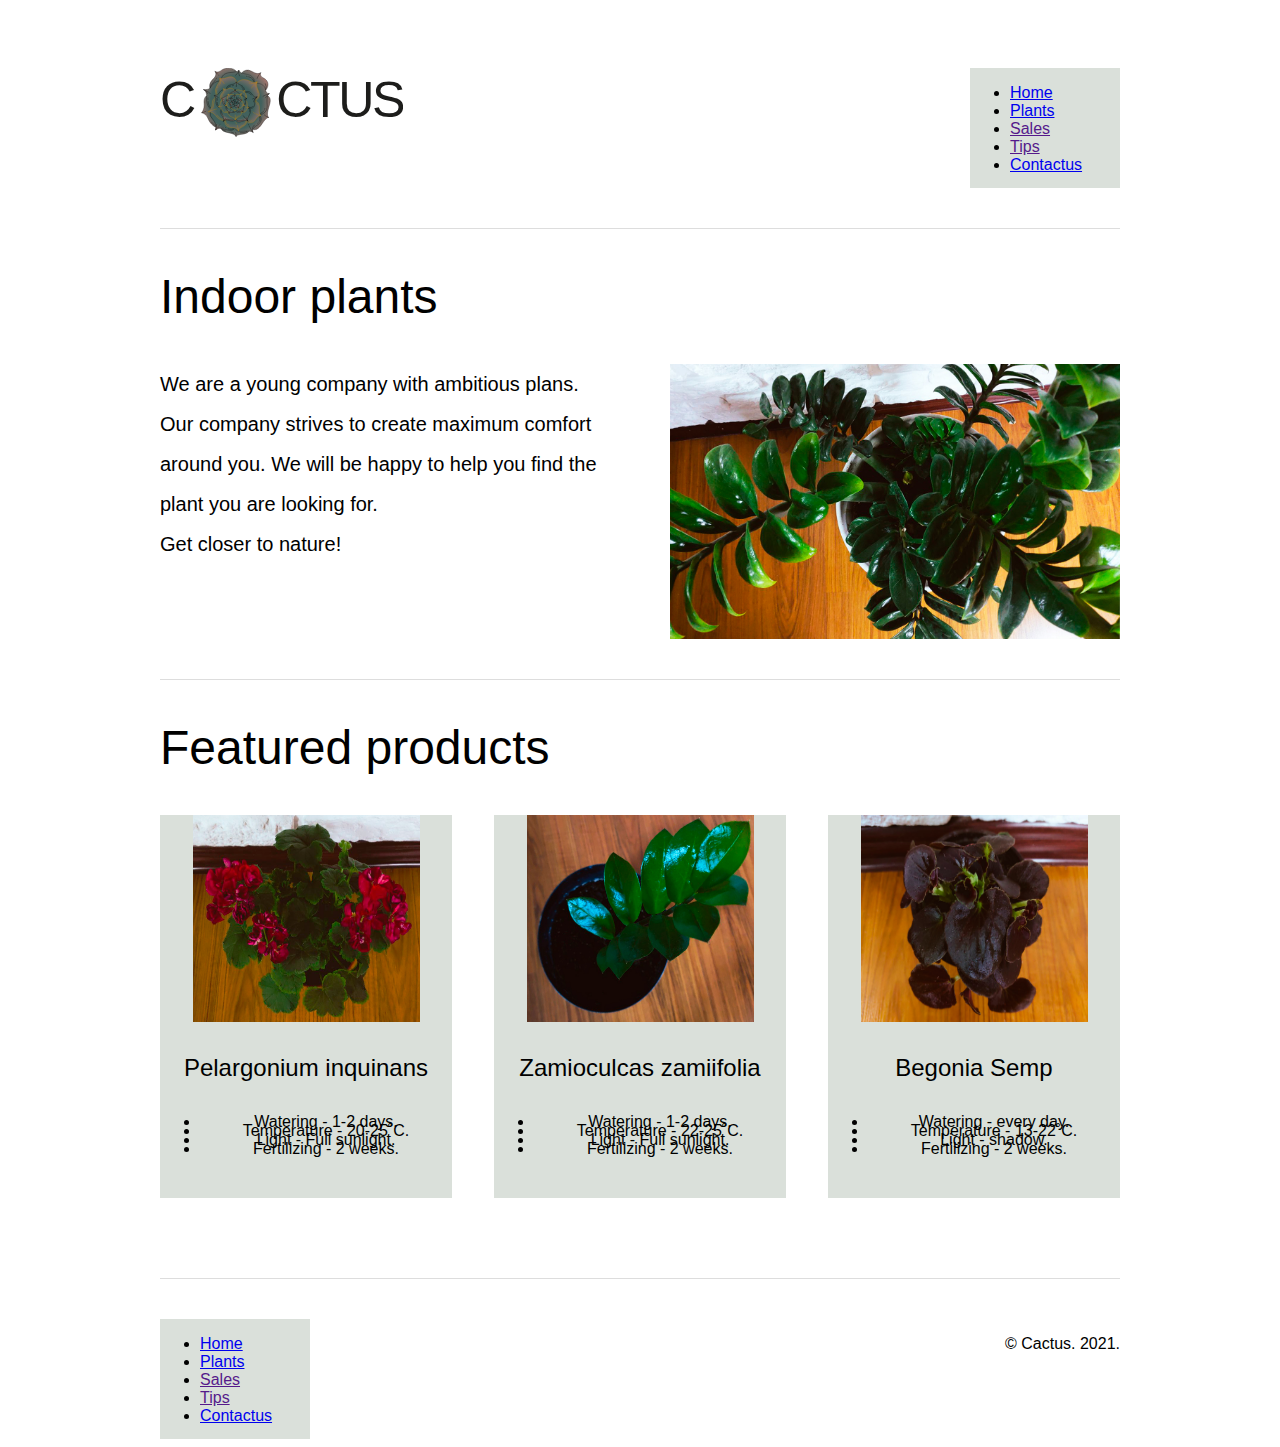
<file: index.html>
<!doctype html>
<html lang="en">
<head>
<meta charset="UTF-8">
<title>Final Integrated project</title>
<title>Final Integrated project.</title>
<link href="css/main.css" rel="stylesheet" type="text/css" media="screen">
</head>

<body>
    <h2 class="hidden">FIP</h2>
	<section id="topBar">
        <h2 class="hidden">topBar</h2> 
    </section><!--end topBar-->
	<div id="siteContainer">
    	<header id="mainHeader">
        	<div id="logo"><img src="images/logo.svg" alt="logo"></div><!--end logo-->
            <nav id="mainNav">
                <h2 class="hidden">Main Navigation</h2>
                <ul>
                    <li><a href="index.html">Home</a></li>
                    <li><a href="plants.html">Plants</a></li>
                    <li><a href="">Sales</a> </li>
                    <li><a href="">Tips</a> </li>
                   <li> <a href="contactus.html">Contactus</a></li>
                </ul>
            </nav><!--end mainNav-->
        </header><!--end mainHeader-->

        <section>
            <h1 class="hidden">Indoor plants</h1>
             <h2>Indoor plants</h2>
         
            <section id="promo">
                 <h2 class="hidden">Promo</h2>
                
                <div id="promoText">
                    
                 <article>
                      <h2 class="hidden">About us</h2>
                         <p>We are a young company with ambitious plans. 
                        Our company strives to create maximum comfort 
                        around you.
                        We will be happy to help you find the plant you are 
                        looking for.</p>
                        <p>Get closer to nature!</p>
                 </article> 
                </div><!--end promoText-->

             <div id="promoImage"><img src="images/promoimage.jpg" width="450" height="275" alt="promoimage"></div><!--end promoImage-->
            </section>
        </section>
            <!--end promo-->
        

        <section>
            <h2>Featured products</h2>
        
            <section class="productInfo"> 
                <h2 class="hidden">Featured products</h2>

            	<section class="productDesc">
                        
                         <p><img src="images/featuredproducts.jpg" width="227" height="207" alt="featuredproducts"></p>
                          <h4>Pelargonium inquinans</h4>
                        <ul> 
                            <li><p>Watering - 1-2 days.</p></li>
                            <li><p>Temperature - 20-25˚C.</p></li>
                            <li><p>Light - Full sunlight.</p></li>
                            <li><p>Fertilizing - 2 weeks.</p></li>
                        </ul>
                </section><!--end productDesc1-->

                <section class="productDesc">
                        <p><img src="images/zzplant.jpg"  width="227" height="207" alt="zzplant"> </p>
                        <h4>Zamioculcas zamiifolia</h4>
                        <ul>
                            <li><p>Watering - 1-2 days.</p></li>
                            <li><p>Temperature - 22-25˚C.</p></li>
                            <li><p>Light - Full sunlight.</p></li>
                            <li><p>Fertilizing - 2 weeks.</p></li>
                        </ul>
                </section><!--end productDesc2-->

                <section class="productDesc">
                     <p><img src="images/begonia.jpg"  width="227" height="207" alt="aichryson"> </p>
                      <h4>Begonia Semp</h4>
                        <ul>
                            <li><p>Watering - every day.</p></li>
                            <li><p>Temperature - 13-22˚C.</p></li>
                            <li><p>Light - shadow.</p></li>
                            <li><p>Fertilizing - 2 weeks.</p></li>
                        </ul>
                </section><!--end productDesc3-->

            </section><!--end productInfo-->
        </section>

        <footer id="mainFooter">
        	<div id="footerNav">
                <ul>
                    <li><a href="index.html">Home</a> </li>
                    <li><a href="plants.html">Plants</a></li> 
                    <li><a href="">Sales</a> </li>
                    <li><a href="">Tips</a> </li>
                    <li><a href="contactus.html">Contactus</a></li>
                </ul>
            </div><!--end FooterNav-->
                 
            <div id="copyRight">
                <p>© Cactus. 2021.</p>
            </div><!--end Copyright-->
        </footer><!--end mainFooter-->
    </div><!--end siteContainer-->
<script src="js/main.js"></script>    
</body>
</html>
</file>
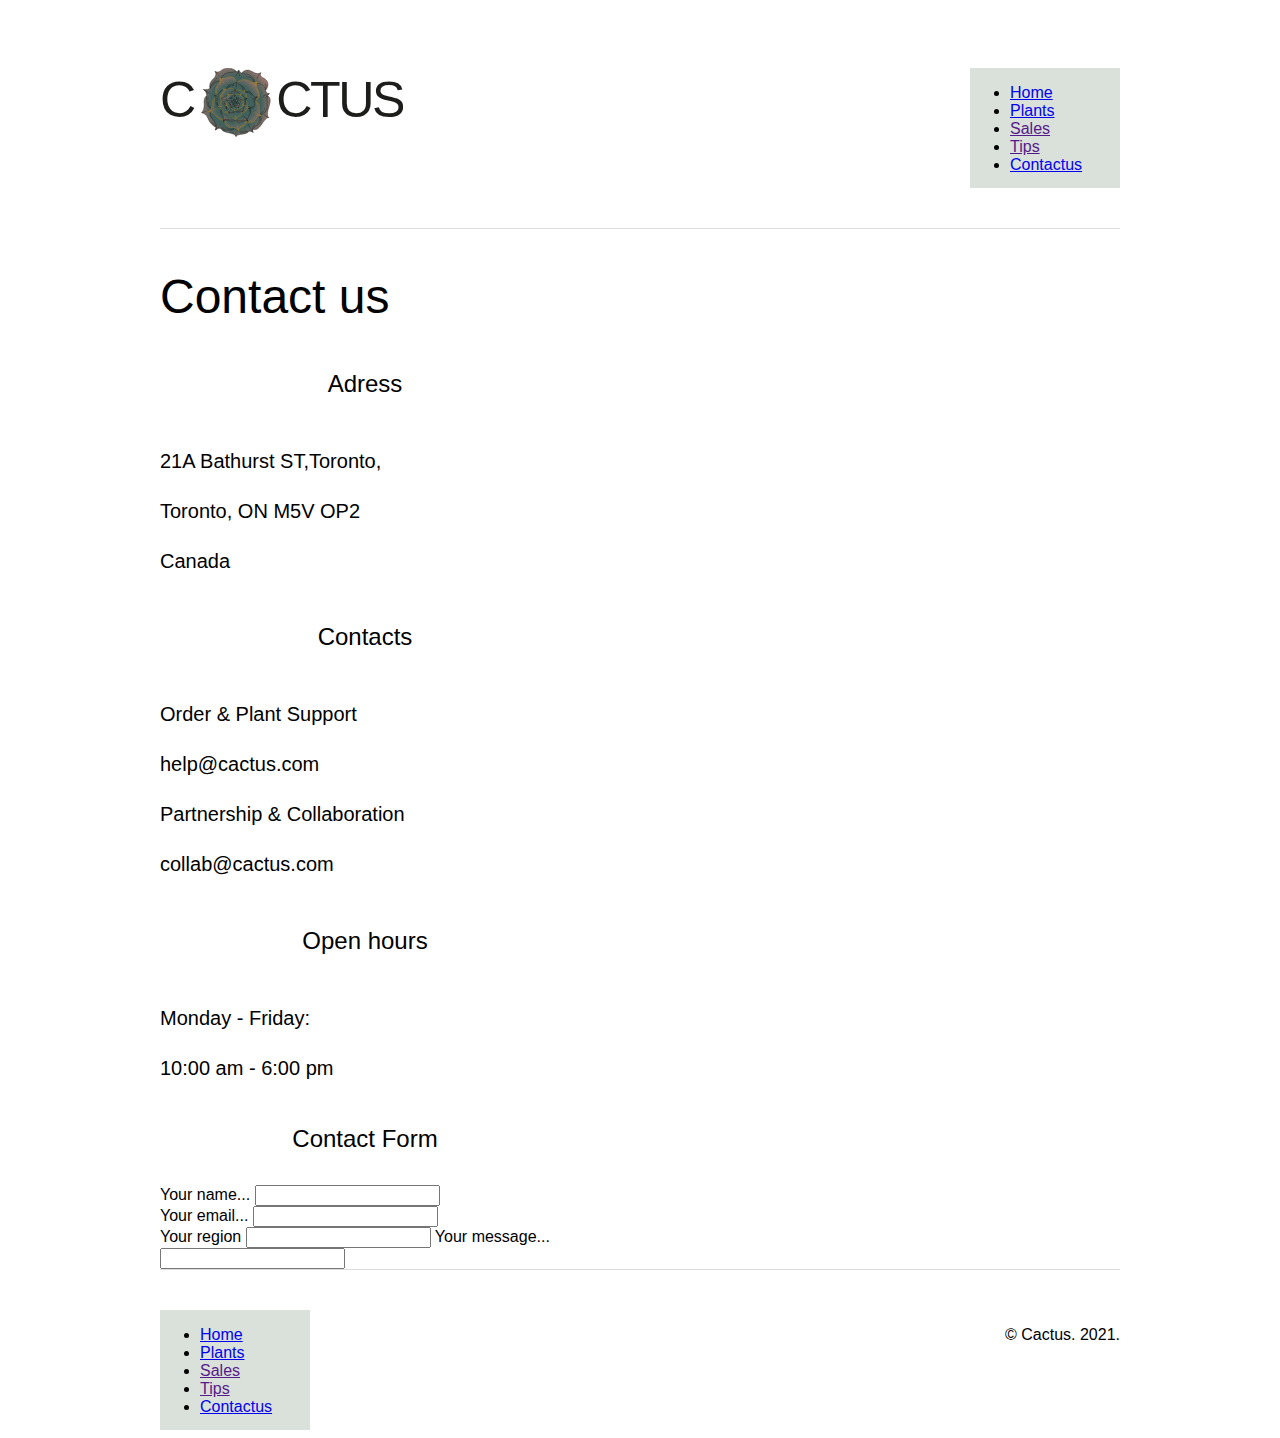
<file: contactus.html>
<!doctype html>
<html lang="en">
<head>
<meta charset="UTF-8">
<title>Issakhanova_Gaukhar_FIP.</title>
<link href="css/main.css" rel="stylesheet" type="text/css" media="screen">
</head>

<body>
    <h2 class="hidden">FIP</h2>
	<section id="topBar">
        <h2 class="hidden">topBar</h2> 
    </section><!--end topBar-->
	<div id="siteContainer">
    	<header id="mainHeader">
        	<div id="logo"><img src="images/logo.svg" alt="logo"></div><!--end logo-->
            <nav id="mainNav">
                <h2 class="hidden">Main Navigation</h2>
                <ul>
                    <li><a href="index.html">Home</a></li>
                    <li><a href="plants.html">Plants</a></li>
                    <li><a href="">Sales</a> </li>
                    <li><a href="">Tips</a> </li>
                   <li> <a href="contactus.html">Contactus</a></li>
                </ul>
            </nav><!--end mainNav-->
        </header><!--end mainHeader-->

        <section class="productDescLargeLeft ">
            <h2 >Contact us</h2>
            <article> 
                <h4>Adress</h4> 
                <p>21A Bathurst ST,Toronto,</p> 
                <p>Toronto, ON M5V OP2</p>
                <p>Canada</p>
            </article>

            <article>
                <h4>Contacts</h4>
                <p>Order & Plant Support</p>
                <p>help@cactus.com</p>
                <p>Partnership & Collaboration</p>
                <p>collab@cactus.com</p>
            </article>

            <article>
                <h4>Open hours</h4>
                <p> Monday - Friday:</p>
                <p>10:00 am - 6:00 pm</p>
            </article>
        </section>

        <section class="productDescLargeRight">
            <h2 class="hidden">User Contact Form</h2>   
            <h4>Contact Form</h4>
            <!-- Form example - Text and Password -->
            <form action="form.php" method="post">
            
            <label for="firstname">Your name...</label>
            <input type="text" name="firstname" ><br />

            <label for="mail">Your email...</label>
            <input type="text" name="mail" ><br />

            <label for="regioin">Your region</label>
            <input type="region" name="region" >
            
            <label for="text">Your message...</label>
            <input type="messager" name="message" >
            
            </form>
        </section> 
         
        <footer id="mainFooter">
        	<div id="footerNav">
                <ul>
                    <li><a href="index.html">Home</a> </li>
                    <li><a href="plants.html">Plants</a></li> 
                    <li><a href="">Sales</a> </li>
                    <li><a href="">Tips</a> </li>
                    <li><a href="contactus.html">Contactus</a></li>
                </ul>
            </div><!--end FooterNav-->
                 
            <div id="copyRight">
                <p>© Cactus. 2021.</p>
            </div><!--end Copyright-->
        </footer><!--end mainFooter-->
    </div><!--end siteContainer-->
<script src="js/main.js"></script>    
</body>
</html>
</file>
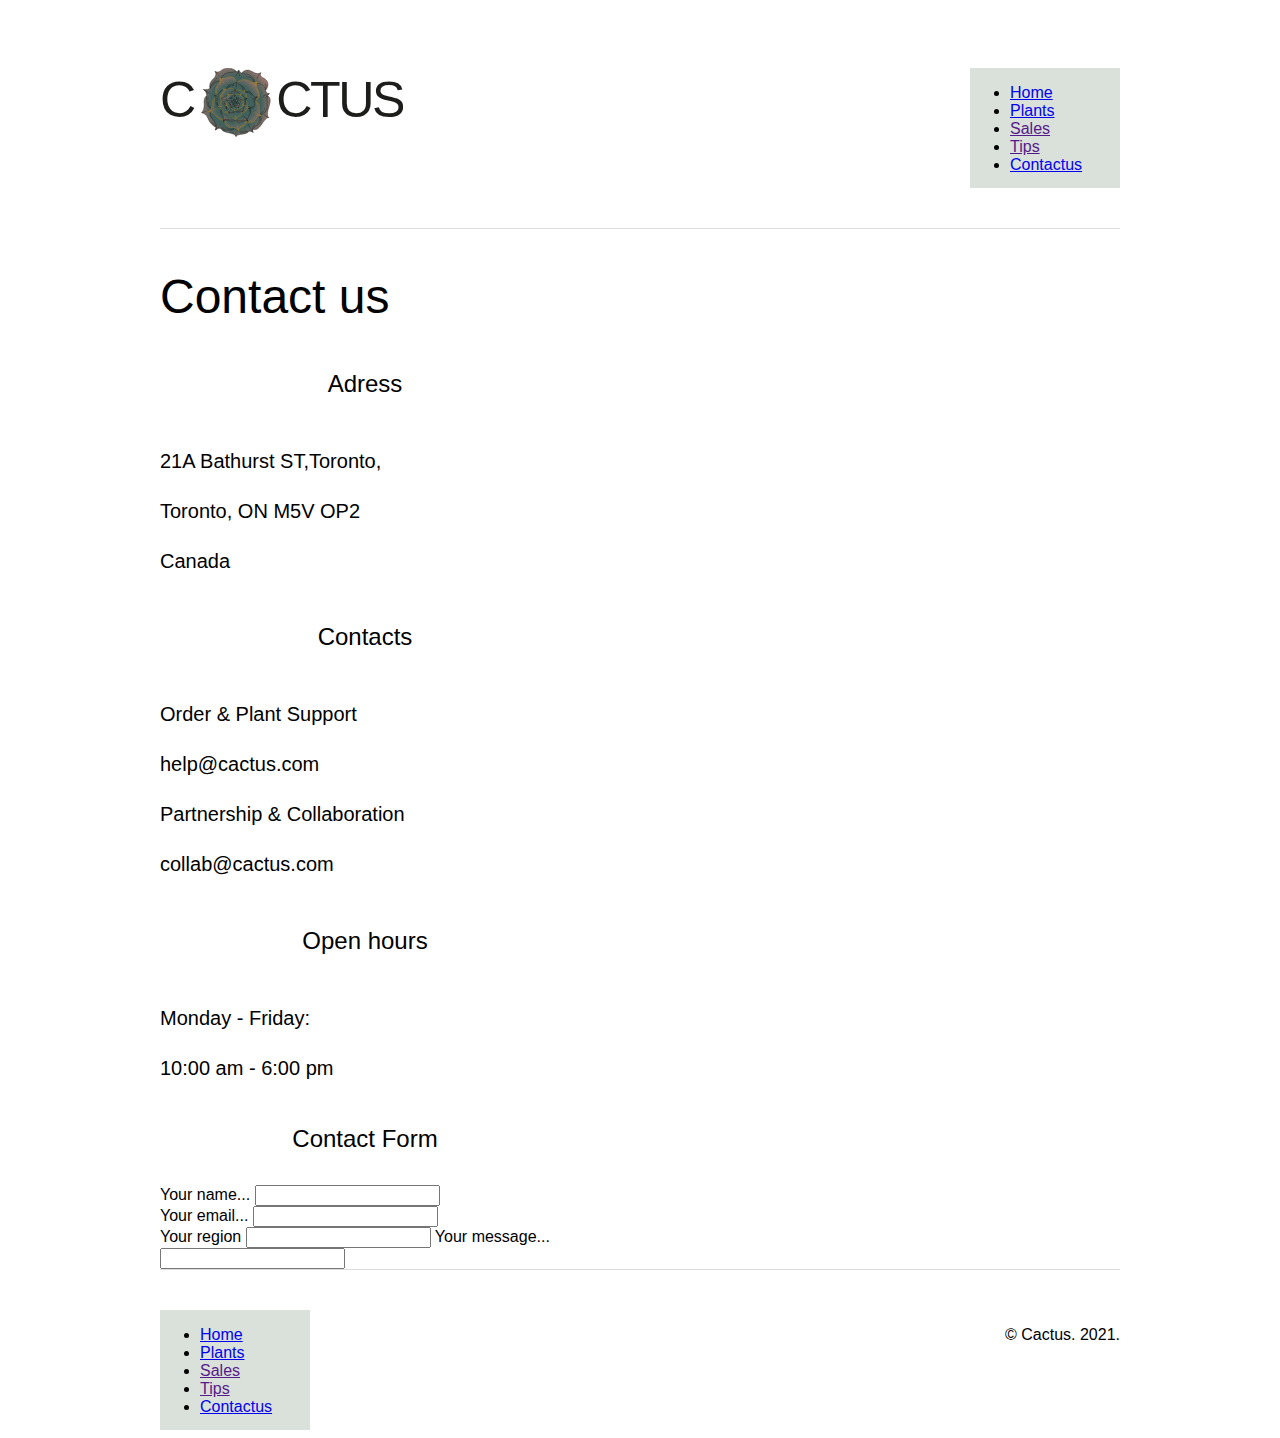
<file: contacus.html>
<!doctype html>
<html lang="en">
<head>
<meta charset="UTF-8">
<title>Issakhanova_Gaukhar_FIP.</title>
<link href="css/main.css" rel="stylesheet" type="text/css" media="screen">
</head>

<body>
    <h2 class="hidden">FIP</h2>
	<section id="topBar">
        <h2 class="hidden">topBar</h2> 
    </section><!--end topBar-->
	<div id="siteContainer">
    	<header id="mainHeader">
        	<div id="logo"><img src="images/logo.svg" alt="logo"></div><!--end logo-->
            <nav id="mainNav">
                <h2 class="hidden">Main Navigation</h2>
                <ul>
                    <li><a href="index.html">Home</a></li>
                    <li><a href="plants.html">Plants</a></li>
                    <li><a href="">Sales</a> </li>
                    <li><a href="">Tips</a> </li>
                   <li> <a href="contactus.html">Contactus</a></li>
                </ul>
            </nav><!--end mainNav-->
        </header><!--end mainHeader-->

        <section class="productDescLargeLeft ">
            <h2 >Contact us</h2>
            <article> 
                <h4>Adress</h4> 
                <p>21A Bathurst ST,Toronto,</p> 
                <p>Toronto, ON M5V OP2</p>
                <p>Canada</p>
            </article>

            <article>
                <h4>Contacts</h4>
                <p>Order & Plant Support</p>
                <p>help@cactus.com</p>
                <p>Partnership & Collaboration</p>
                <p>collab@cactus.com</p>
            </article>

            <article>
                <h4>Open hours</h4>
                <p> Monday - Friday:</p>
                <p>10:00 am - 6:00 pm</p>
            </article>
        </section>

        <section class="productDescLargeRight">
            <h2 class="hidden">User Contact Form</h2>   
            <h4>Contact Form</h4>
            <!-- Form example - Text and Password -->
            <form action="form.php" method="post">
            
            <label for="firstname">Your name...</label>
            <input type="text" name="firstname" ><br />

            <label for="mail">Your email...</label>
            <input type="text" name="mail" ><br />

            <label for="regioin">Your region</label>
            <input type="region" name="region" >
            
            <label for="text">Your message...</label>
            <input type="messager" name="message" >
            
            </form>
        </section> 
         
        <footer id="mainFooter">
        	<div id="footerNav">
                <ul>
                    <li><a href="index.html">Home</a> </li>
                    <li><a href="plants.html">Plants</a></li> 
                    <li><a href="">Sales</a> </li>
                    <li><a href="">Tips</a> </li>
                    <li><a href="contactus.html">Contactus</a></li>
                </ul>
            </div><!--end FooterNav-->
                 
            <div id="copyRight">
                <p>© Cactus. 2021.</p>
            </div><!--end Copyright-->
        </footer><!--end mainFooter-->
    </div><!--end siteContainer-->
<script src="js/main.js"></script>    
</body>
</html>
</file>
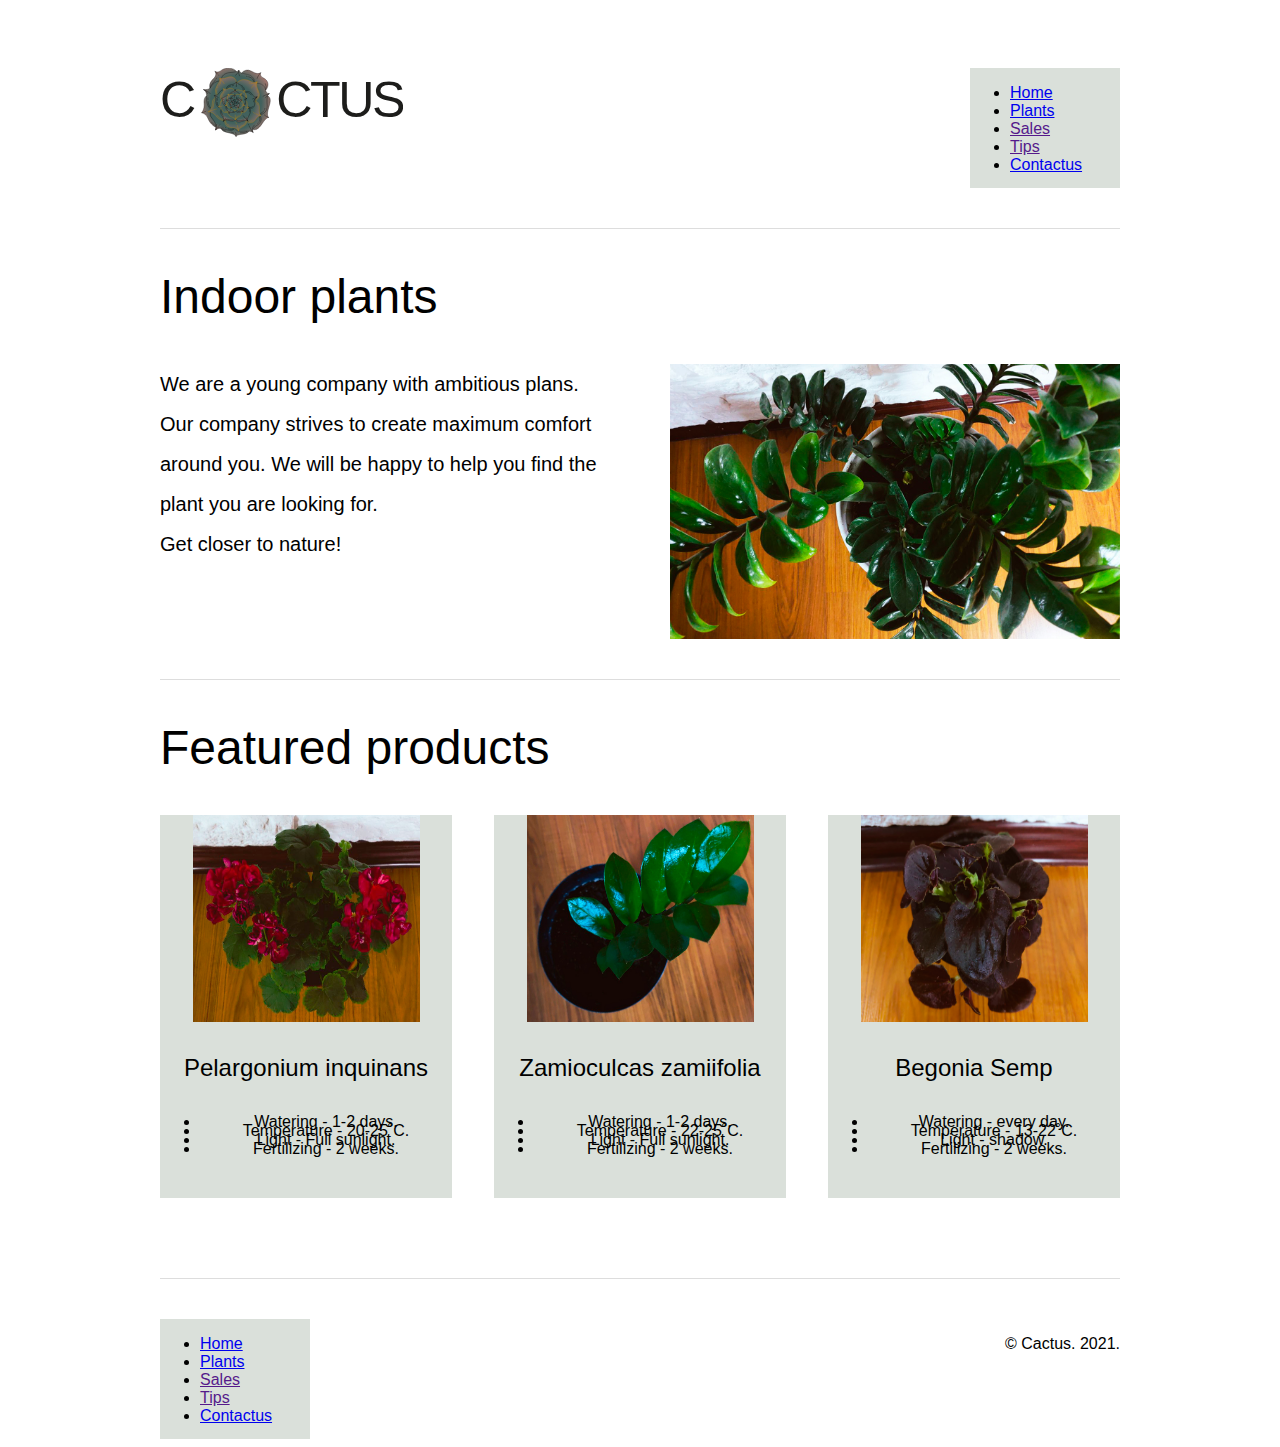
<file: index copy.html>
<!doctype html>
<html lang="en">
<head>
<meta charset="UTF-8">
<title>Final Integrated project.</title>
<link href="css/main.css" rel="stylesheet" type="text/css" media="screen">
</head>

<body>
    <h2 class="hidden">FIP</h2>
	<section id="topBar">
        <h2 class="hidden">topBar</h2> 
    </section><!--end topBar-->
	<div id="siteContainer">
    	<header id="mainHeader">
        	<div id="logo"><img src="images/logo.svg" alt="logo"></div><!--end logo-->
            <nav id="mainNav">
                <h2 class="hidden">Main Navigation</h2>
                <ul>
                    <li><a href="index.html">Home</a></li>
                    <li><a href="plants.html">Plants</a></li>
                    <li><a href="">Sales</a> </li>
                    <li><a href="">Tips</a> </li>
                   <li> <a href="contactus.html">Contactus</a></li>
                </ul>
            </nav><!--end mainNav-->
        </header><!--end mainHeader-->

        <section>
            <h1 class="hidden">Indoor plants</h1>
             <h2>Indoor plants</h2>
         
            <section id="promo">
                 <h2 class="hidden">Promo</h2>
                
                <div id="promoText">
                    
                 <article>
                      <h2 class="hidden">About us</h2>
                         <p>We are a young company with ambitious plans. 
                        Our company strives to create maximum comfort 
                        around you.
                        We will be happy to help you find the plant you are 
                        looking for.</p>
                        <p>Get closer to nature!</p>
                 </article> 
                </div><!--end promoText-->

             <div id="promoImage"><img src="images/promoimage.jpg" width="450" height="275" alt="promoimage"></div><!--end promoImage-->
            </section>
        </section>
            <!--end promo-->
        

        <section>
            <h2>Featured products</h2>
        
            <section class="productInfo"> 
                <h2 class="hidden">Featured products</h2>

            	<section class="productDesc">
                        
                         <p><img src="images/featuredproducts.jpg" width="227" height="207" alt="featuredproducts"></p>
                          <h4>Pelargonium inquinans</h4>
                        <ul> 
                            <li><p>Watering - 1-2 days.</p></li>
                            <li><p>Temperature - 20-25˚C.</p></li>
                            <li><p>Light - Full sunlight.</p></li>
                            <li><p>Fertilizing - 2 weeks.</p></li>
                        </ul>
                </section><!--end productDesc1-->

                <section class="productDesc">
                        <p><img src="images/zzplant.jpg"  width="227" height="207" alt="zzplant"> </p>
                        <h4>Zamioculcas zamiifolia</h4>
                        <ul>
                            <li><p>Watering - 1-2 days.</p></li>
                            <li><p>Temperature - 22-25˚C.</p></li>
                            <li><p>Light - Full sunlight.</p></li>
                            <li><p>Fertilizing - 2 weeks.</p></li>
                        </ul>
                </section><!--end productDesc2-->

                <section class="productDesc">
                     <p><img src="images/begonia.jpg"  width="227" height="207" alt="aichryson"> </p>
                      <h4>Begonia Semp</h4>
                        <ul>
                            <li><p>Watering - every day.</p></li>
                            <li><p>Temperature - 13-22˚C.</p></li>
                            <li><p>Light - shadow.</p></li>
                            <li><p>Fertilizing - 2 weeks.</p></li>
                        </ul>
                </section><!--end productDesc3-->

            </section><!--end productInfo-->
        </section>

        <footer id="mainFooter">
        	<div id="footerNav">
                <ul>
                    <li><a href="index.html">Home</a> </li>
                    <li><a href="plants.html">Plants</a></li> 
                    <li><a href="">Sales</a> </li>
                    <li><a href="">Tips</a> </li>
                    <li><a href="contactus.html">Contactus</a></li>
                </ul>
            </div><!--end FooterNav-->
                 
            <div id="copyRight">
                <p>© Cactus. 2021.</p>
            </div><!--end Copyright-->
        </footer><!--end mainFooter-->
    </div><!--end siteContainer-->
<script src="js/main.js"></script>    
</body>
</html>
</file>
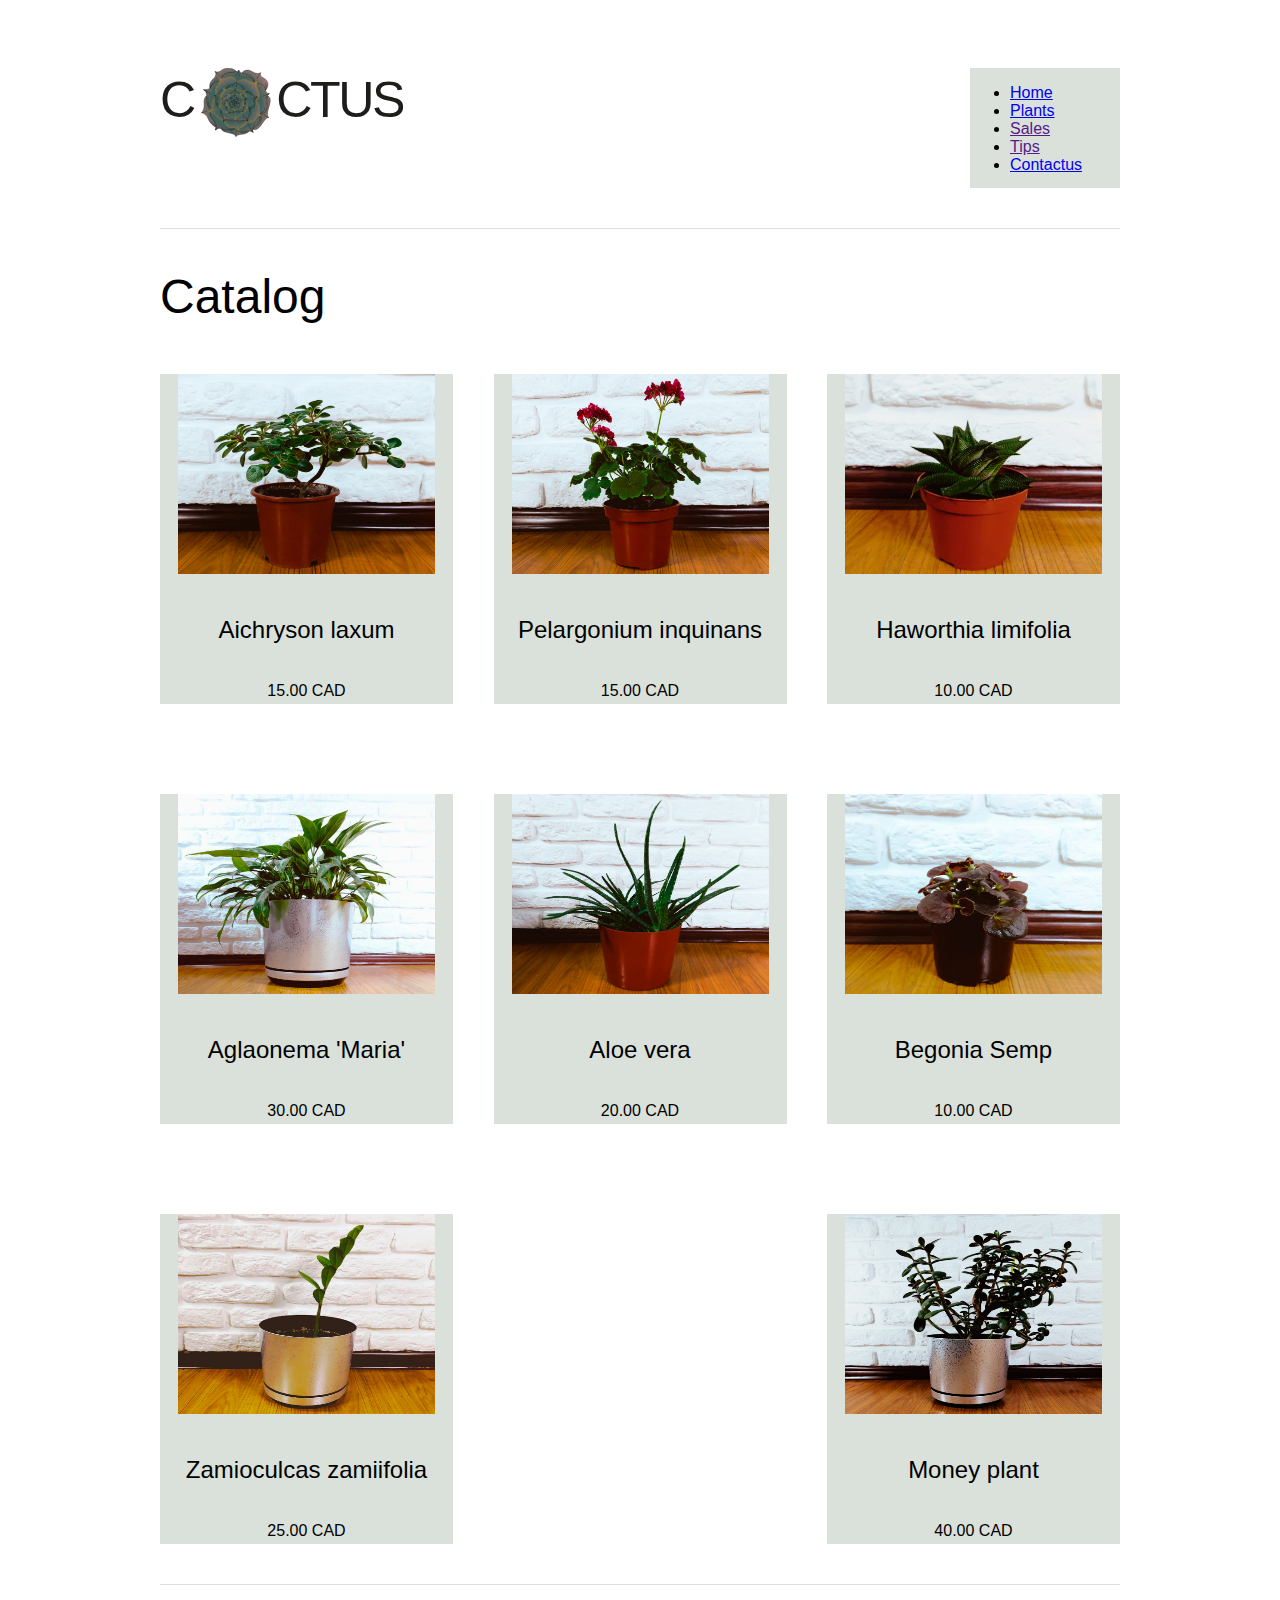
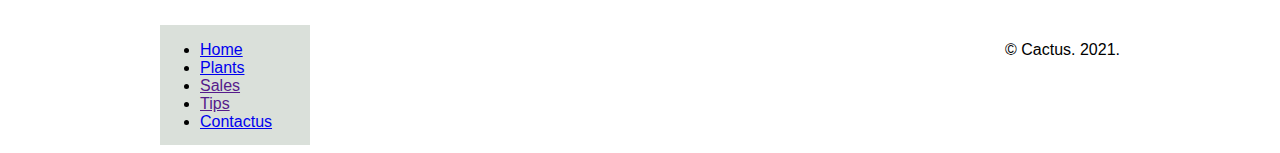
<file: plants.html>
<!doctype html>
<html lang="en">
<head>
<meta charset="UTF-8">
<title>Issakhanova_Gaukhar_FIP.</title>
<title>Issakhanova_Gaukhar_FIP</title>
<link href="css/main.css" rel="stylesheet" type="text/css" media="screen">
</head>

<body>
    <h2 class="hidden">FIP</h2>
	<section id="topBar">
        <h2 class="hidden">topBar</h2> 
    </section><!--end topBar-->
	<div id="siteContainer">
    	<header id="mainHeader">
        	<div id="logo"><img src="images/logo.svg" alt="logo"></div><!--end logo-->
            <nav id="mainNav">
                <h2 class="hidden">Main Navigation</h2>
                <ul>
                    <li><a href="index.html">Home</a></li>
                    <li><a href="plants.html">Plants</a></li>
                    <li><a href="">Sales</a> </li>
                    <li><a href="">Tips</a> </li>
                   <li> <a href="contactus.html">Contactus</a></li>
                </ul>
            </nav><!--end mainNav-->
        </header><!--end mainHeader-->

        <section >
            <h2>Catalog</h2>

            <section class="productImages">
                <h2 class="hidden">Line-1</h2>

                <section class="productContainer">
                    
                    <p><img src="images/catalog/aichryson.jpg" width="257" height="200"  alt="aichryson"></p>
                    <h4>Aichryson laxum</h4>
                    <p>15.00 CAD</p>
                </section>

                <section class="productContainer">
                    
                    
                    <p><img src="images/catalog/pelargonium.jpg" width="257" height="200"  alt="aichryson"></p>
                    <h4>Pelargonium inquinans</h4>
                    <p>15.00 CAD</p>
                </section>

                 <section class="productContainer">
                
                    <p><img src="images/catalog/haworthia.jpg" width="257" height="200"  alt="aichryson"></p>
                    <h4>Haworthia limifolia</h4>
                    <p>10.00 CAD</p>
                </section>

                

            </section>

            <section class="productImages"> 
                <h2 class="hidden">Line 2</h2>

                 <section class="productContainer">
                     <p><img src="images/catalog/aglaonema.jpg" width="257" height="200"  alt="aichryson"></p>
                     <h4>Aglaonema 'Maria'</h4>
                     <p>30.00 CAD</p>
                </section>

                <section class="productContainer">
                     
                     <p><img src="images/catalog/aloevera.jpg" width="257" height="200"  alt="aichryson"></p>
                     <h4>Aloe vera</h4>
                     <p>20.00 CAD</p>
                </section>

                <section class="productContainer">
                     <p><img src="images/catalog/begonia.jpg" width="257" height="200"  alt="aichryson"></p>
                     <h4>Begonia Semp</h4>
                     <p>10.00 CAD</p>
                </section>
            </section>

            <section class="productImages">
                <h2 class="hidden">Line-3</h2>

                <section class="productContainer">
                     
                     <p><img src="images/catalog/zamioculcas.jpg" width="257" height="200"  alt="aichryson"></p>
                     <h4>Zamioculcas zamiifolia</h4>
                     <p>25.00 CAD</p>
                </section>

                <section class="productContainer">
                     
                     <p><img src="images/catalog/moneyplant.jpg" width="257" height="200"  alt="aichryson"></p>
                     <h4>Money plant</h4>
                     <p>40.00 CAD</p>
                </section>
            </section>
         </section>


        <footer id="mainFooter">
        	<div id="footerNav">
                <ul>
                    <li><a href="index.html">Home</a> </li>
                    <li><a href="plants.html">Plants</a></li> 
                    <li><a href="">Sales</a> </li>
                    <li><a href="">Tips</a> </li>
                    <li><a href="contactus.html">Contactus</a></li>
                </ul>
            </div><!--end FooterNav-->
                 
            <div id="copyRight">
                <p>© Cactus. 2021.</p>
            </div><!--end Copyright-->
        </footer><!--end mainFooter-->
    </div><!--end siteContainer-->
<script src="js/main.js"></script>    
</body>
</html>
</file>
<file: css/main.css>
@charset "UTF-8";
/* CSS Document */

p {
	color: #000;
	line-height: 50px;
	text-align: left;
	margin: 0;
}

article {
	font-size: 20px;
	color: #000;
	line-height:40px;

}
h2 {
	text-align: left;
	color: #000;
	font-size: 48px;
	font-weight: normal; 
}

h4 {
	color: #000;
	font-size: 24px;
	text-align: center;
	font-weight: normal;
}	

body 
{
	font-family: Arial, Helvetica,  sans-serif;
}

.hidden
{
	display: none;
}

#topBar
{
	background-color: #fff;
	height: 20px;
}


#siteContainer 
{
	margin: 0 auto;
	width: 960px;
	padding-right: 20px, 20px, 20px, 20px;
}

/*This is a flex container*/
#mainHeader
{
	margin-top: 40px;
	padding-bottom: 40px;
	display: flex;
	flex-direction: row;
  	justify-content: flex-start;
	border-bottom: solid 1px #DDD;
}

/*This is a flex item*/
#logo
{
	width: 243px;
}

/*This is also a flex item*/
/*We use margin left auto to send it all the way to the right*/
#mainNav 
{
	margin-left: auto;
	width: 150px;
	height: 120px;
	background-color: #dae0da;
	word-spacing: 800%;
}

#promo 
{
	margin-top: 40px;
	border-bottom: solid 1px #DDD;
	padding-bottom: 40px;
	display: flex;
	flex-direction: row;
  	justify-content: flex-start;
}

/*Get rid of this, here just to give different height to promo*/
#promo p 
{
	line-height:40px;
}

#promoText 
{
	width: 450px;
	height: 212px;
	color: #000;

}

#promoImage 
{
	margin-left: auto;
	width: 450px;
	height: 275px;
}

.productInfo 
{
	width: 960px;
	margin-top: 40px;
	margin-bottom: 40px;
	display: flex;
	flex-direction: row;
  	justify-content: space-between;
  	padding-bottom: 40px;
	
}
.productDesc 
{   
	align-items: center;
	width: 292px;
	height: 383px;
	background-color: #dae0da;
	padding: 10px, 10px, 10px, 10px;
}

.productInfo p 
{
	line-height: 1px;
	text-align: center;
}



#mainFooter 
{
	border-top: solid 1px #DDD;
	padding-top: 40px;
	display: flex;
	flex-direction: row;
  	justify-content: flex-start;
}

#footerNav 
{margin-right: auto;
	width: 150px;
	height: 120px;
	background-color: #dae0da;
	word-spacing: 800%;
}

#copyRight {
	margin-right: 0 auto;
	width: 250px;
}

#copyRight li {
	align-items: right;
}

#copyRight p {
	text-align: right;
	margin-left: auto;
}

/*Plants*/

.productImages 
{
	margin-top: 40px;
	padding-bottom: 40px;
	display: flex;
	flex-direction: row;
  	justify-content: space-between;
  	background-color: #fff;
}

.productContainer 
{
	align-items: center;
	width: 293px;
	height: 330px;
	background-color: #dae0da;
	padding: 10px, 10px, 10px, 10px;
	margin-top: 10px; 

}

.productContainer p
{
	line-height: 30px;
	text-align: center;
}










/*Page 4*/

.productDescLargeLeft 
{
	width: 410px;
}

.productDescLargeRight 
{
	width: 410px;
}
</file>
